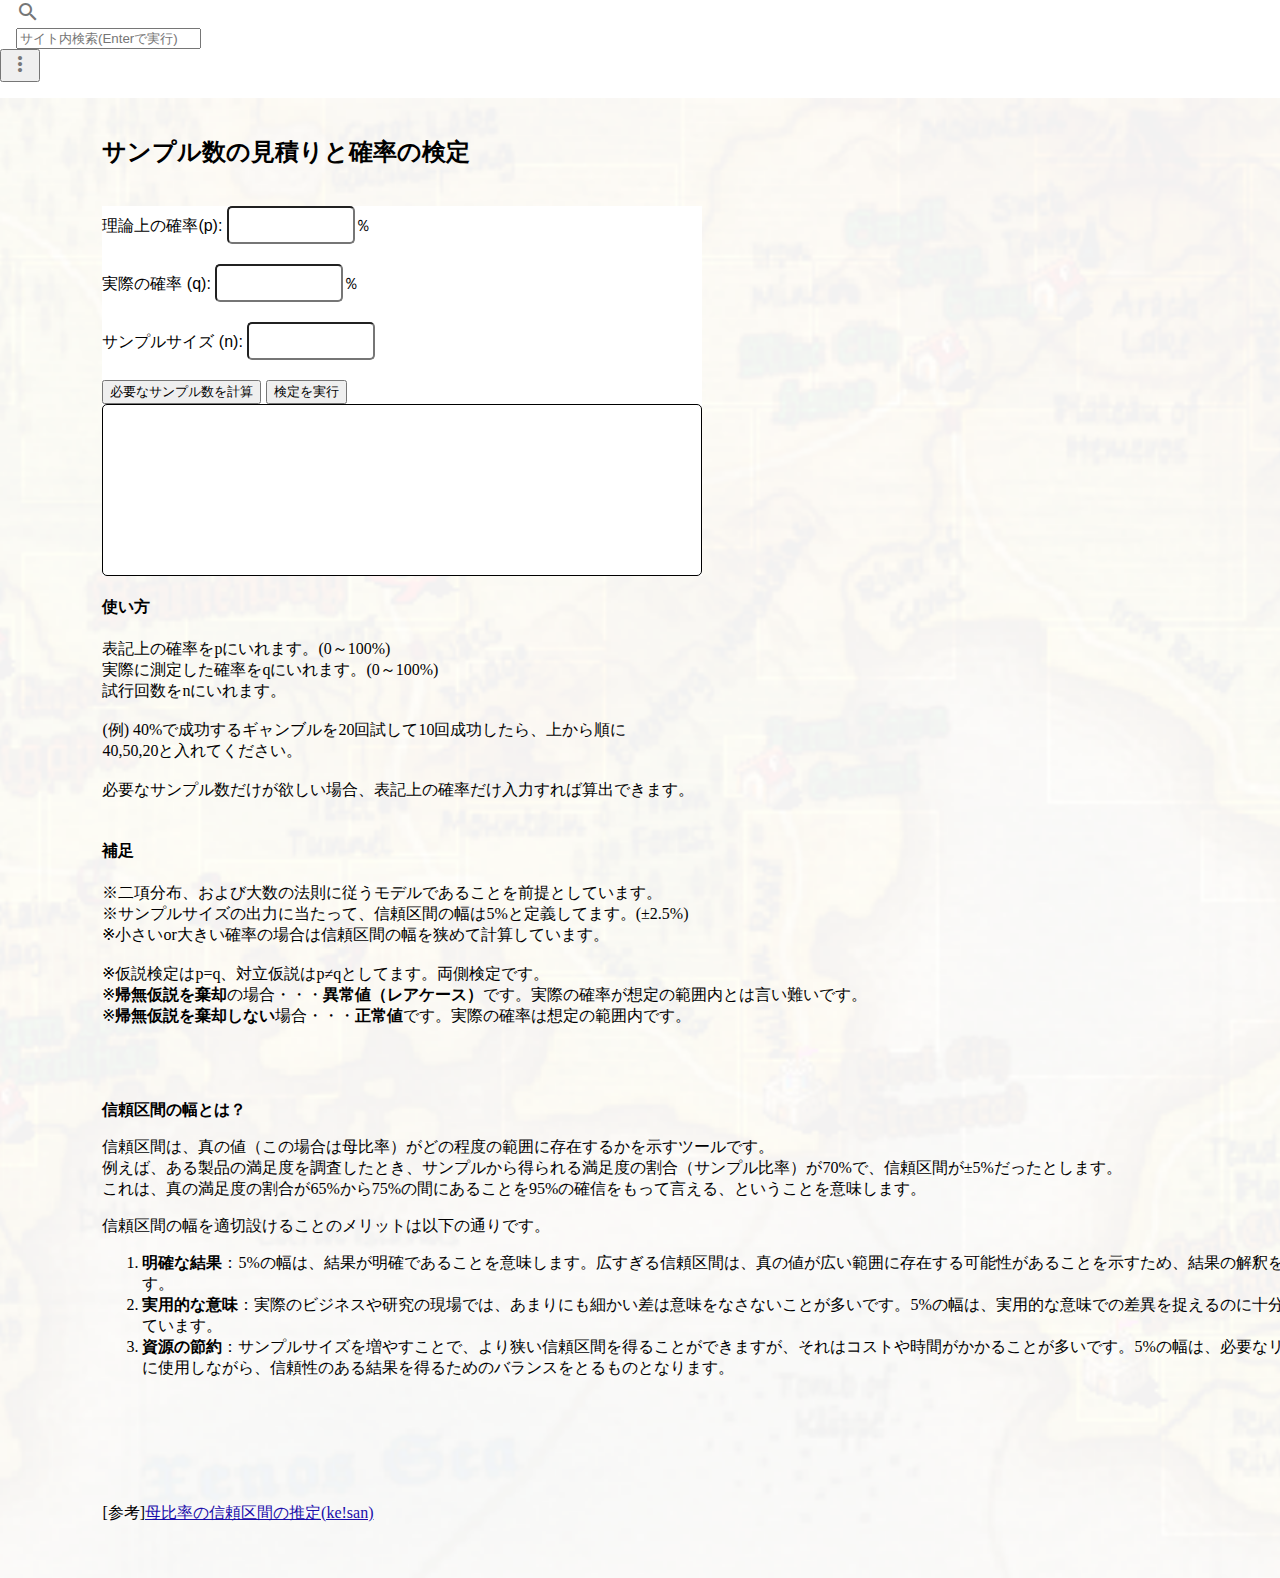
<file: web/sample_n_calculate.html>
<!DOCTYPE html>
<!--
  Material Design Lite
  Copyright 2015 Google Inc. All rights reserved.
  Licensed under the Apache License, Version 2.0 (the "License");
  you may not use this file except in compliance with the License.
  You may obtain a copy of the License at
      https://www.apache.org/licenses/LICENSE-2.0
  Unless required by applicable law or agreed to in writing, software
  distributed under the License is distributed on an "AS IS" BASIS,
  WITHOUT WARRANTIES OR CONDITIONS OF ANY KIND, either express or implied.
  See the License for the specific language governing permissions and
  limitations under the License
-->
<html lang="en">

<head>
    <meta charset="utf-8">
    <meta http-equiv="X-UA-Compatible" content="IE=edge">
    <meta name="viewport" content="width=960">
    <!-- Page styles -->
    <link rel="stylesheet"
        href="https://fonts.googleapis.com/css?family=Roboto:regular,bold,italic,thin,light,bolditalic,black,medium&amp;lang=en">
    <link rel="stylesheet" href="https://fonts.googleapis.com/icon?family=Material+Icons">
    <link rel="stylesheet" href="https://code.getmdl.io/1.3.0/material.min.css">
    <link rel="stylesheet" href="../styles.css">
    <link rel="icon" href="../design/RedStoneLogo.png" sizes="32x32">
    <link rel="icon" href="../design/RedStoneLogo.png" sizes="192x192">
    <link rel="apple-touch-icon-precomposed" href="../design/RedStoneLogo.png">
    <!-- Global site tag (gtag.js) - Google Analytics -->
    <script async src="https://www.googletagmanager.com/gtag/js?id=UA-133658114-1"></script>
    <script>
        window.dataLayer = window.dataLayer || [];
        function gtag() { dataLayer.push(arguments); }
        gtag('js', new Date());
        gtag('config', 'UA-133658114-1');
    </script>
    <style>
        .container {
            max-width: 600px;
            /* margin: 50px auto; */
            font-family: Arial, sans-serif;
            background-color: white;
        }

        input[type="number"] {
            margin-bottom: 20px;
            width: 120px;
            height: 30px;
            border-radius: 5px;
            /* display: block; */
            padding: 2px;
            font-size: 18px;
        }

        .output {
            border: 1px solid #000;
            padding: 10px;
            min-height: 150px;
            border-radius: 5px;
            display: block;
            font-size: 18px;
        }
    </style>
    <script type="text/javascript" src="../design/jquery-3.4.1.min.js"></script>
    <script>
        function enter() {
            if (window.event.keyCode == 13) {
                var last_keyword = $('#search-field').val();
                window.location.href = "https://www.google.com/search?hl=ja&hq=inurl:sokomin.github.io&ie=UTF-8&oe=UTF-8&filter=0&q=" + last_keyword;
            }
        }
    </script>
    <style>
        #view-source {
            position: fixed;
            display: block;
            right: 0;
            bottom: 0;
            margin-right: 40px;
            margin-bottom: 40px;
            z-index: 900;
        }
    </style>
</head>

<body>
    <title>サンプル数の見積りと確率の検定</title>
    <meta name="description" content="確率の有意性を示すにあたってのサンプル数の見積りと実際の確率の統計的検定を行います。">
    <meta http-equiv="Content-Style-Type" content="text/css">
    <meta http-equiv="Content-Script-Type" content="text/javascript">
    <meta name="keywords" content="母比率の検定,統計的検定,そこみん,母比率の差の検定,有意水準">
    <!-- <link rel="alternate" type="application/rss+xml" title="RSS" href="/rss.xml"> -->
    <div class="mdl-layout mdl-js-layout mdl-layout--fixed-header">
        <a name="container"></a>
        <div class="android-header mdl-layout__header mdl-layout__header--waterfall">
            <div class="mdl-layout__header-row">
                <span class="android-title mdl-layout-title">
                    <!-- <a href="https://sokomin.github.io/index.html">
                        <img class="android-logo-image" src="../design/logo3.png">
                    </a> -->
                </span>
                <!-- Add spacer, to align navigation to the right in desktop -->
                <div class="android-header-spacer mdl-layout-spacer"></div>
                <div
                    class="android-search-box mdl-textfield mdl-js-textfield mdl-textfield--expandable mdl-textfield--floating-label mdl-textfield--align-right mdl-textfield--full-width">
                    <label class="mdl-button mdl-js-button mdl-button--icon" for="search-field">
                        <i class="material-icons">search</i>
                    </label>
                    <div class="mdl-textfield__expandable-holder">
                        <input placeholder="サイト内検索(Enterで実行)" class="mdl-textfield__input" type="text"
                            onkeypress="enter();" id="search-field">
                    </div>
                </div>
                <!-- Navigation -->
                <div class="android-navigation-container">
                    <nav class="android-navigation mdl-navigation">
                        <!-- <a class="mdl-navigation__link mdl-typography--text-uppercase"
                            href="https://sokomin.github.io/index.html">ホーム</a>
                        <a class="mdl-navigation__link mdl-typography--text-uppercase"
                            href="https://sokomin.github.io/calculator.html">計算機</a>
                        <a class="mdl-navigation__link mdl-typography--text-uppercase"
                            href="https://sokomin.github.io/history.html">赤石史</a>
                        <a class="mdl-navigation__link mdl-typography--text-uppercase"
                            href="https://sokomin.github.io/link.html">リンク</a>
                        <a class="mdl-navigation__link mdl-typography--text-uppercase"
                            href="https://marshmallow-qa.com/sokoranominnsyu">お問合せ</a> -->
                    </nav>
                </div>
                <span class="android-mobile-title mdl-layout-title">
                    <a href="https://sokomin.github.io/index.html">
                        <img class="android-logo-image" src="../design/logo3.png">
                    </a>
                </span>
                <button class="android-more-button mdl-button mdl-js-button mdl-button--icon mdl-js-ripple-effect"
                    id="more-button">
                    <i class="material-icons">more_vert</i>
                </button>
                <ul class="mdl-menu mdl-js-menu mdl-menu--bottom-right mdl-js-ripple-effect" for="more-button">
                    <!-- <li class="mdl-menu__item">
                        <a class="mdl-navigation__link mdl-typography--text-uppercase"
                            href="https://sokomin.github.io/calculator.html">計算機</a>
                    </li>
                    <li class="mdl-menu__item">
                        <a class="mdl-navigation__link mdl-typography--text-uppercase"
                            href="https://sokomin.github.io/history.html">赤石史</a>
                    </li>
                    <li disabled class="mdl-menu__item">
                        <a class="mdl-navigation__link mdl-typography--text-uppercase"
                            href="https://sokomin.github.io/link.html">リンク</a>
                    </li>
                    <li class="mdl-menu__item">
                        <a class="mdl-navigation__link mdl-typography--text-uppercase"
                            href="https://marshmallow-qa.com/sokoranominnsyu">お問合せ</a>
                    </li> -->
                </ul>
            </div>
        </div>
        <div class="android-drawer mdl-layout__drawer">
            <!-- <span class="mdl-layout-title">
                <h3>メニュー</h3>
            </span>
            <nav class="mdl-navigation">
                <a class="mdl-navigation__link sokomin-layout-item" href="../item/item.html">
                    <strong>アイテム</strong>
                </a>
                <a class="mdl-navigation__link sokomin-layout-skill" href="../skill/skill.html">
                    <strong>スキル</strong>
                </a>
                <a class="mdl-navigation__link sokomin-layout-pt" href="../monster/monster.html">
                    <strong>モンスター</strong>
                </a>
                <a class="mdl-navigation__link sokomin-layout-pt" href="../secret/secret.html">
                    <strong>ダンジョン</strong>
                </a>
                <a class="mdl-navigation__link sokomin-layout-quest" href="../quest/quest.html">
                    <strong>クエスト</strong>
                </a>
                <a class="mdl-navigation__link sokomin-layout-guild" href="../guild/guild.html">
                    <strong>ギルド</strong>
                </a>
                <a class="mdl-navigation__link sokomin-layout-friend" href="../korea/korea-update.html">
                    <strong>韓国情報</strong>
                </a>
                <a class="mdl-navigation__link sokomin-layout-info" href="../information/information.html">
                    <strong>雑学</strong>
                </a>
            </nav> -->
        </div>
        <div class="android-large-table mdl-layout__content">
            <!--main-->
            <div class="korea-content main-background">
                <br>
                <h2>サンプル数の見積りと確率の検定</h2>
                <br>
                <div class="container">
                    <label for="p-hat">理論上の確率(p): </label>
                    <input type="number" id="p-hat" min="0" max="100" step="0.01" required>％<br>
                    <label for="actual-prob">実際の確率 (q): </label>
                    <input type="number" id="actual-prob" min="0" max="100" step="0.01" required>％<br>
                    <label for="sample-size">サンプルサイズ (n): </label>
                    <input type="number" id="sample-size" min="1" required><br>
                    <button onclick="calculateAndDisplayResults()">必要なサンプル数を計算</button>
                    <button onclick="performHypothesisTest()">検定を実行</button>
                    <div class="output" id="output"></div>
                </div>
                <div id="explain">
                    <h4>使い方</h4>
                    表記上の確率をpにいれます。(0～100%)<br>
                    実際に測定した確率をqにいれます。(0～100%)<br>
                    試行回数をnにいれます。<br>
                    <br>
                    (例) 40%で成功するギャンブルを20回試して10回成功したら、上から順に<br>
                    40,50,20と入れてください。<br>
                    <br>
                    必要なサンプル数だけが欲しい場合、表記上の確率だけ入力すれば算出できます。<br>

                    <br>
                    <h4>補足</h4>
                    ※二項分布、および大数の法則に従うモデルであることを前提としています。<br>
                    ※サンプルサイズの出力に当たって、信頼区間の幅は5%と定義してます。(±2.5%)<br>
                    ※小さいor大きい確率の場合は信頼区間の幅を狭めて計算しています。<br>
                    <br>
                    ※仮説検定はp=q、対立仮説はp≠qとしてます。両側検定です。<br>
                    ※<b>帰無仮説を棄却</b>の場合・・・<b>異常値（レアケース）</b>です。実際の確率が想定の範囲内とは言い難いです。<br>
                    ※<b>帰無仮説を棄却しない</b>場合・・・<b>正常値</b>です。実際の確率は想定の範囲内です。<br>

                    <br>
                    <br>
                    <br>
                    <h3></h3>
                    <p><strong>信頼区間の幅とは？</strong></p>
                    <p>信頼区間は、真の値（この場合は母比率）がどの程度の範囲に存在するかを示すツールです。<br>
                        例えば、ある製品の満足度を調査したとき、サンプルから得られる満足度の割合（サンプル比率）が70%で、信頼区間が±5%だったとします。<br>
                        これは、真の満足度の割合が65%から75%の間にあることを95%の確信をもって言える、ということを意味します。</p>
                    <p>信頼区間の幅を適切設けることのメリットは以下の通りです。</p>
                    <ol>
                        <li><strong>明確な結果</strong>：5%の幅は、結果が明確であることを意味します。広すぎる信頼区間は、真の値が広い範囲に存在する可能性があることを示すため、結果の解釈を難しくします。
                        </li>
                        <li><strong>実用的な意味</strong>：実際のビジネスや研究の現場では、あまりにも細かい差は意味をなさないことが多いです。5%の幅は、実用的な意味での差異を捉えるのに十分な精度を持っています。
                        </li>
                        <li><strong>資源の節約</strong>：サンプルサイズを増やすことで、より狭い信頼区間を得ることができますが、それはコストや時間がかかることが多いです。5%の幅は、必要なリソースを適切に使用しながら、信頼性のある結果を得るためのバランスをとるものとなります。
                        </li>
                    </ol>
                </div>
                <script src="js/sample_n.js"></script>
                <br>
                <br>
                <br>
                <br>
                <br>
                <br>
                [参考]<a hreF="https://keisan.casio.jp/exec/user/1490184062">母比率の信頼区間の推定(ke!san)</a><br>
                <br>
                <br>
                <br>
                <!--書き換え禁止
                    Copyright (c) This site is created by Sokomin. All Rights Reserved.
                -->
            </div>
            <script src="https://code.getmdl.io/1.3.0/material.min.js"></script>
        </div>
</body>

</html>
</file>
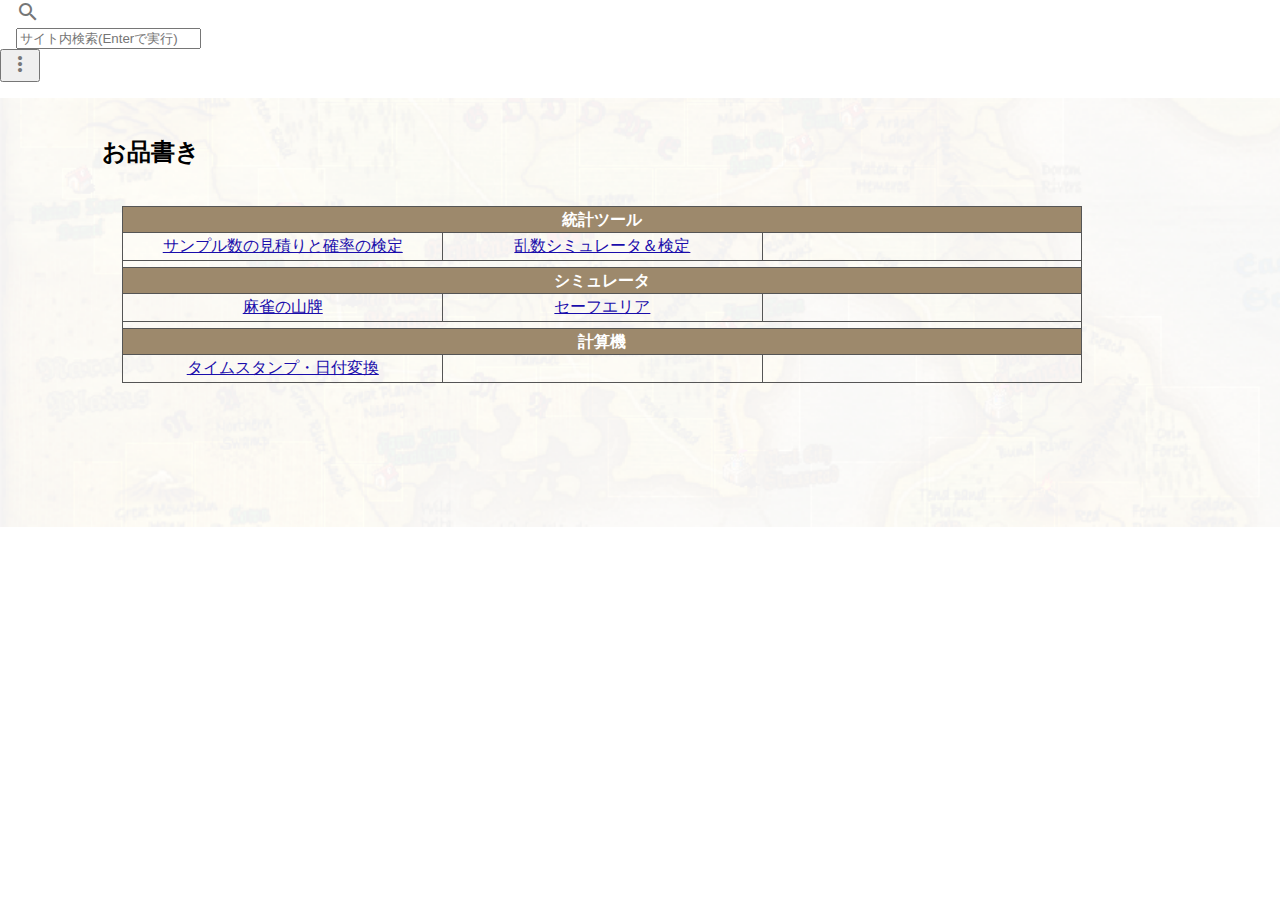
<file: web/simulator.html>
<!DOCTYPE html>
<!--
  Material Design Lite
  Copyright 2015 Google Inc. All rights reserved.
  Licensed under the Apache License, Version 2.0 (the "License");
  you may not use this file except in compliance with the License.
  You may obtain a copy of the License at
      https://www.apache.org/licenses/LICENSE-2.0
  Unless required by applicable law or agreed to in writing, software
  distributed under the License is distributed on an "AS IS" BASIS,
  WITHOUT WARRANTIES OR CONDITIONS OF ANY KIND, either express or implied.
  See the License for the specific language governing permissions and
  limitations under the License
-->
<html lang="en">

<head>
    <meta charset="utf-8">
    <meta http-equiv="X-UA-Compatible" content="IE=edge">
    <meta name="viewport" content="width=960">
    <!-- Page styles -->
    <link rel="stylesheet"
        href="https://fonts.googleapis.com/css?family=Roboto:regular,bold,italic,thin,light,bolditalic,black,medium&amp;lang=en">
    <link rel="stylesheet" href="https://fonts.googleapis.com/icon?family=Material+Icons">
    <link rel="stylesheet" href="https://code.getmdl.io/1.3.0/material.min.css">
    <link rel="stylesheet" href="../styles.css">
    <link rel="icon" href="../design/RedStoneLogo.png" sizes="32x32">
    <link rel="icon" href="../design/RedStoneLogo.png" sizes="192x192">
    <link rel="apple-touch-icon-precomposed" href="../design/RedStoneLogo.png">
    <!-- Global site tag (gtag.js) - Google Analytics -->
    <script async src="https://www.googletagmanager.com/gtag/js?id=UA-133658114-1"></script>
    <script>
        window.dataLayer = window.dataLayer || [];
        function gtag() { dataLayer.push(arguments); }
        gtag('js', new Date());
        gtag('config', 'UA-133658114-1');
    </script>
    <style>
        .container {
            max-width: 600px;
            /* margin: 50px auto; */
            font-family: Arial, sans-serif;
            background-color: white;
        }

        input[type="number"] {
            margin-bottom: 20px;
            width: 120px;
            height: 30px;
            border-radius: 5px;
            /* display: block; */
            padding: 2px;
            font-size: 18px;
        }

        .output {
            border: 1px solid #000;
            padding: 10px;
            min-height: 150px;
            border-radius: 5px;
            display: block;
            font-size: 18px;
        }
    </style>
    <script type="text/javascript" src="../design/jquery-3.4.1.min.js"></script>
    <script>
        function enter() {
            if (window.event.keyCode == 13) {
                var last_keyword = $('#search-field').val();
                window.location.href = "https://www.google.com/search?hl=ja&hq=inurl:sokomin.github.io&ie=UTF-8&oe=UTF-8&filter=0&q=" + last_keyword;
            }
        }
    </script>
    <style>
        #view-source {
            position: fixed;
            display: block;
            right: 0;
            bottom: 0;
            margin-right: 40px;
            margin-bottom: 40px;
            z-index: 900;
        }
    </style>
</head>

<body>
    <title>製作物一覧</title>
    <meta name="description" content="計算機やシミュレータなど置き場">
    <meta http-equiv="Content-Style-Type" content="text/css">
    <meta http-equiv="Content-Script-Type" content="text/javascript">
    <meta name="keywords" content="そこみん,そこ民,そこらの民衆">
    <!-- <link rel="alternate" type="application/rss+xml" title="RSS" href="/rss.xml"> -->
    <div class="mdl-layout mdl-js-layout mdl-layout--fixed-header">
        <a name="container"></a>
        <div class="android-header mdl-layout__header mdl-layout__header--waterfall">
            <div class="mdl-layout__header-row">
                <span class="android-title mdl-layout-title">
                    <!-- <a href="https://sokomin.github.io/index.html">
                        <img class="android-logo-image" src="../design/logo3.png">
                    </a> -->
                </span>
                <!-- Add spacer, to align navigation to the right in desktop -->
                <div class="android-header-spacer mdl-layout-spacer"></div>
                <div
                    class="android-search-box mdl-textfield mdl-js-textfield mdl-textfield--expandable mdl-textfield--floating-label mdl-textfield--align-right mdl-textfield--full-width">
                    <label class="mdl-button mdl-js-button mdl-button--icon" for="search-field">
                        <i class="material-icons">search</i>
                    </label>
                    <div class="mdl-textfield__expandable-holder">
                        <input placeholder="サイト内検索(Enterで実行)" class="mdl-textfield__input" type="text"
                            onkeypress="enter();" id="search-field">
                    </div>
                </div>
                <!-- Navigation -->
                <div class="android-navigation-container">
                    <nav class="android-navigation mdl-navigation">
                        <!-- <a class="mdl-navigation__link mdl-typography--text-uppercase"
                            href="https://sokomin.github.io/index.html">ホーム</a>
                        <a class="mdl-navigation__link mdl-typography--text-uppercase"
                            href="https://sokomin.github.io/calculator.html">計算機</a>
                        <a class="mdl-navigation__link mdl-typography--text-uppercase"
                            href="https://sokomin.github.io/history.html">赤石史</a>
                        <a class="mdl-navigation__link mdl-typography--text-uppercase"
                            href="https://sokomin.github.io/link.html">リンク</a>
                        <a class="mdl-navigation__link mdl-typography--text-uppercase"
                            href="https://marshmallow-qa.com/sokoranominnsyu">お問合せ</a> -->
                    </nav>
                </div>
                <span class="android-mobile-title mdl-layout-title">
                    <a href="https://sokomin.github.io/index.html">
                        <img class="android-logo-image" src="../design/logo3.png">
                    </a>
                </span>
                <button class="android-more-button mdl-button mdl-js-button mdl-button--icon mdl-js-ripple-effect"
                    id="more-button">
                    <i class="material-icons">more_vert</i>
                </button>
                <ul class="mdl-menu mdl-js-menu mdl-menu--bottom-right mdl-js-ripple-effect" for="more-button">
                    <!-- <li class="mdl-menu__item">
                        <a class="mdl-navigation__link mdl-typography--text-uppercase"
                            href="https://sokomin.github.io/calculator.html">計算機</a>
                    </li>
                    <li class="mdl-menu__item">
                        <a class="mdl-navigation__link mdl-typography--text-uppercase"
                            href="https://sokomin.github.io/history.html">赤石史</a>
                    </li>
                    <li disabled class="mdl-menu__item">
                        <a class="mdl-navigation__link mdl-typography--text-uppercase"
                            href="https://sokomin.github.io/link.html">リンク</a>
                    </li>
                    <li class="mdl-menu__item">
                        <a class="mdl-navigation__link mdl-typography--text-uppercase"
                            href="https://marshmallow-qa.com/sokoranominnsyu">お問合せ</a>
                    </li> -->
                </ul>
            </div>
        </div>
        <div class="android-drawer mdl-layout__drawer">
            <!-- <span class="mdl-layout-title">
                <h3>メニュー</h3>
            </span>
            <nav class="mdl-navigation">
                <a class="mdl-navigation__link sokomin-layout-item" href="../item/item.html">
                    <strong>アイテム</strong>
                </a>
                <a class="mdl-navigation__link sokomin-layout-skill" href="../skill/skill.html">
                    <strong>スキル</strong>
                </a>
                <a class="mdl-navigation__link sokomin-layout-pt" href="../monster/monster.html">
                    <strong>モンスター</strong>
                </a>
                <a class="mdl-navigation__link sokomin-layout-pt" href="../secret/secret.html">
                    <strong>ダンジョン</strong>
                </a>
                <a class="mdl-navigation__link sokomin-layout-quest" href="../quest/quest.html">
                    <strong>クエスト</strong>
                </a>
                <a class="mdl-navigation__link sokomin-layout-guild" href="../guild/guild.html">
                    <strong>ギルド</strong>
                </a>
                <a class="mdl-navigation__link sokomin-layout-friend" href="../korea/korea-update.html">
                    <strong>韓国情報</strong>
                </a>
                <a class="mdl-navigation__link sokomin-layout-info" href="../information/information.html">
                    <strong>雑学</strong>
                </a>
            </nav> -->
        </div>
        <div class="android-large-table mdl-layout__content">
            <!--main-->
            <div class="korea-content main-background">
                <br>
                <h2>お品書き</h2>
                <br>
                <div class="page_index">
                    <table id="table10" style="max-width:960px">
                        <tbody>
                            <tr>
                                <th colspan="3">統計ツール</th>
                            </tr>
                            <tr>
                                <td><a href="sample_n_calculate.html">サンプル数の見積りと確率の検定</a></td>
                                <td><a href="rand_statistical_test.html">乱数シミュレータ＆検定</a></td>
                                <td><a href="sample_n_calculate.html"></a></td>
                                <!-- <td><a href="#1"><img src="creature_info/00_outline.png" width="45px"
                                            height="45px"><br>▼概要</a></td>
                                <td><a href="#2"><img src="creature_info/00_party.png" width="45px"
                                            height="45px"><br>▼育成</a></td>
                                <td><a href="#3"><img src="creature_info/01_enhance.png" width="45px"
                                            height="45px"><br>▼強化</a></td> -->
                            </tr>
                            <tr>
                                <td colspan="3"></td>
                            </tr>
                            <tr>
                                <th colspan="3">シミュレータ</th>
                            </tr>
                            <tr>
                                <td><a href="marjong_pai_simulator.html">麻雀の山牌</a></td>
                                <td><a href="safe_area.html">セーフエリア</a></td>
                                <td><a href="sample_n_calculate.html"></a></td>
                            </tr>
                            <tr>
                                <td colspan="3"></td>
                            </tr>
                            <tr>
                                <th colspan="3">計算機</th>
                            </tr>
                            <tr>
                                <td><a href="timestamo_date_converter.html">タイムスタンプ・日付変換</a></td>
                                <td><a href="safe_area.html"></a></td>
                                <td><a href="sample_n_calculate.html"></a></td>
                            </tr>
                        </tbody>
                    </table>
                </div>
                <br>
                <br>
                <br>
                <br>
                <br>
                <br>
                <br>
                <br>
                <!--書き換え禁止
                    Copyright (c) This site is created by Sokomin. All Rights Reserved.
                -->
            </div>
            <script src="https://code.getmdl.io/1.3.0/material.min.js"></script>
        </div>
</body>

</html>
</file>
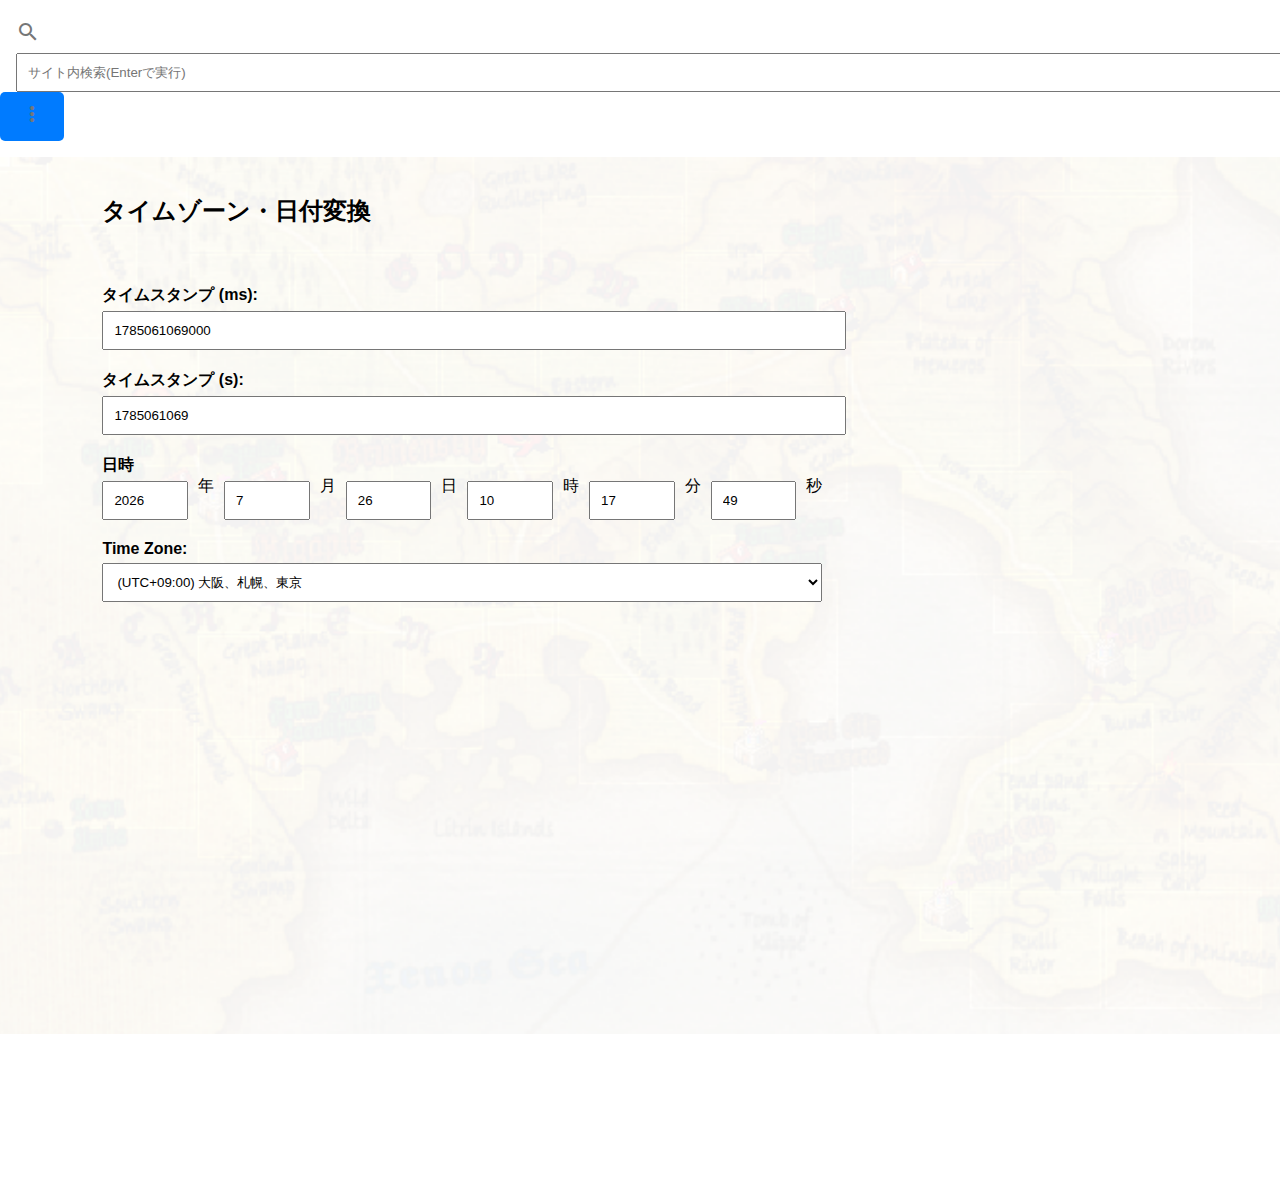
<file: web/timestamo_date_converter.html>
<!DOCTYPE html>
<!--
  Material Design Lite
  Copyright 2015 Google Inc. All rights reserved.
  Licensed under the Apache License, Version 2.0 (the "License");
  you may not use this file except in compliance with the License.
  You may obtain a copy of the License at
      https://www.apache.org/licenses/LICENSE-2.0
  Unless required by applicable law or agreed to in writing, software
  distributed under the License is distributed on an "AS IS" BASIS,
  WITHOUT WARRANTIES OR CONDITIONS OF ANY KIND, either express or implied.
  See the License for the specific language governing permissions and
  limitations under the License
-->
<html lang="en">

<head>
    <meta charset="utf-8">
    <meta http-equiv="X-UA-Compatible" content="IE=edge">
    <meta name="viewport" content="width=960">
    <!-- Page styles -->
    <link rel="stylesheet"
        href="https://fonts.googleapis.com/css?family=Roboto:regular,bold,italic,thin,light,bolditalic,black,medium&amp;lang=en">
    <link rel="stylesheet" href="https://fonts.googleapis.com/icon?family=Material+Icons">
    <link rel="stylesheet" href="https://code.getmdl.io/1.3.0/material.min.css">
    <link rel="stylesheet" href="../styles.css">
    <link rel="icon" href="../design/RedStoneLogo.png" sizes="32x32">
    <link rel="icon" href="../design/RedStoneLogo.png" sizes="192x192">
    <link rel="apple-touch-icon-precomposed" href="../design/RedStoneLogo.png">
    <!-- Global site tag (gtag.js) - Google Analytics -->
    <script async src="https://www.googletagmanager.com/gtag/js?id=UA-133658114-1"></script>
    <script>
        window.dataLayer = window.dataLayer || [];
        function gtag() { dataLayer.push(arguments); }
        gtag('js', new Date());
        gtag('config', 'UA-133658114-1');
    </script>
    <script type="text/javascript" src="../design/jquery-3.4.1.min.js"></script>
    <script>
        function enter() {
            if (window.event.keyCode == 13) {
                var last_keyword = $('#search-field').val();
                window.location.href = "https://www.google.com/search?hl=ja&hq=inurl:sokomin.github.io&ie=UTF-8&oe=UTF-8&filter=0&q=" + last_keyword;
            }
        }
    </script>
    <link rel="stylesheet" href="mj/pai.css">
    <style>
        /* ボタンの基本スタイル */
        button {
            font-size: 18px;
            /* 文字サイズを大きく */
            padding: 10px 20px;
            /* 内部の余白を調整 */
            background-color: #007BFF;
            /* 背景色 */
            color: white;
            /* 文字色 */
            border: none;
            /* ボーダーを非表示に */
            border-radius: 5px;
            /* 角を丸く */
            cursor: pointer;
            /* ホバー時のカーソルを指の形に */
            transition: background-color 0.3s;
            /* 背景色の変更をなめらかに */
        }

        body {
            font-family: Arial, sans-serif;
            margin: 0px;
        }

        .container {
            max-width: 720px;
            margin: 0px;
        }

        label {
            font-weight: bold;
            display: block;
            margin-top: 20px;
        }

        input,
        select {
            width: 100%;
            padding: 10px;
            margin-top: 5px;
        }

        /* ボタンをホバーしたときのスタイル */
        button:hover {
            background-color: #0056b3;
            /* 背景色を少し暗く */
        }

        /* 外部ライブラリを使っているので、止む無しで!important使う */
        .MJXc-display {
            text-align: left !important;
        }
    </style>
    <style>
        #view-source {
            position: fixed;
            display: block;
            right: 0;
            bottom: 0;
            margin-right: 40px;
            margin-bottom: 40px;
            z-index: 900;
        }
    </style>
</head>

<body>
    <title>タイムスタンプ・日付変換</title>
    <meta name="description" content="タイムスタンプと日付の変換を行います。タイムゾーン対応版。">
    <meta http-equiv="Content-Style-Type" content="text/css">
    <meta http-equiv="Content-Script-Type" content="text/javascript">
    <meta name="keywords" content="timestamp,date,シミュレータ,タイムゾーン,そこ民">
    <!-- <link rel="alternate" type="application/rss+xml" title="RSS" href="/rss.xml"> -->
    <div class="mdl-layout mdl-js-layout mdl-layout--fixed-header">
        <a name="container"></a>
        <div class="android-header mdl-layout__header mdl-layout__header--waterfall">
            <div class="mdl-layout__header-row">
                <span class="android-title mdl-layout-title">
                    <!-- <a href="https://sokomin.github.io/index.html">
                        <img class="android-logo-image" src="../design/logo3.png">
                    </a> -->
                </span>
                <!-- Add spacer, to align navigation to the right in desktop -->
                <div class="android-header-spacer mdl-layout-spacer"></div>
                <div
                    class="android-search-box mdl-textfield mdl-js-textfield mdl-textfield--expandable mdl-textfield--floating-label mdl-textfield--align-right mdl-textfield--full-width">
                    <label class="mdl-button mdl-js-button mdl-button--icon" for="search-field">
                        <i class="material-icons">search</i>
                    </label>
                    <div class="mdl-textfield__expandable-holder">
                        <input placeholder="サイト内検索(Enterで実行)" class="mdl-textfield__input" type="text"
                            onkeypress="enter();" id="search-field">
                    </div>
                </div>
                <!-- Navigation -->
                <div class="android-navigation-container">
                    <nav class="android-navigation mdl-navigation">
                        <!-- <a class="mdl-navigation__link mdl-typography--text-uppercase"
                            href="https://sokomin.github.io/index.html">ホーム</a>
                        <a class="mdl-navigation__link mdl-typography--text-uppercase"
                            href="https://sokomin.github.io/calculator.html">計算機</a>
                        <a class="mdl-navigation__link mdl-typography--text-uppercase"
                            href="https://sokomin.github.io/history.html">赤石史</a>
                        <a class="mdl-navigation__link mdl-typography--text-uppercase"
                            href="https://sokomin.github.io/link.html">リンク</a>
                        <a class="mdl-navigation__link mdl-typography--text-uppercase"
                            href="https://marshmallow-qa.com/sokoranominnsyu">お問合せ</a> -->
                    </nav>
                </div>
                <span class="android-mobile-title mdl-layout-title">
                    <a href="https://sokomin.github.io/index.html">
                        <img class="android-logo-image" src="../design/logo3.png">
                    </a>
                </span>
                <button class="android-more-button mdl-button mdl-js-button mdl-button--icon mdl-js-ripple-effect"
                    id="more-button">
                    <i class="material-icons">more_vert</i>
                </button>
                <ul class="mdl-menu mdl-js-menu mdl-menu--bottom-right mdl-js-ripple-effect" for="more-button">
                    <!-- <li class="mdl-menu__item">
                        <a class="mdl-navigation__link mdl-typography--text-uppercase"
                            href="https://sokomin.github.io/calculator.html">計算機</a>
                    </li>
                    <li class="mdl-menu__item">
                        <a class="mdl-navigation__link mdl-typography--text-uppercase"
                            href="https://sokomin.github.io/history.html">赤石史</a>
                    </li>
                    <li disabled class="mdl-menu__item">
                        <a class="mdl-navigation__link mdl-typography--text-uppercase"
                            href="https://sokomin.github.io/link.html">リンク</a>
                    </li>
                    <li class="mdl-menu__item">
                        <a class="mdl-navigation__link mdl-typography--text-uppercase"
                            href="https://marshmallow-qa.com/sokoranominnsyu">お問合せ</a>
                    </li> -->
                </ul>
            </div>
        </div>
        <div class="android-drawer mdl-layout__drawer">
            <!-- <span class="mdl-layout-title">
                <h3>メニュー</h3>
            </span>
            <nav class="mdl-navigation">
                <a class="mdl-navigation__link sokomin-layout-item" href="../item/item.html">
                    <strong>アイテム</strong>
                </a>
                <a class="mdl-navigation__link sokomin-layout-skill" href="../skill/skill.html">
                    <strong>スキル</strong>
                </a>
                <a class="mdl-navigation__link sokomin-layout-pt" href="../monster/monster.html">
                    <strong>モンスター</strong>
                </a>
                <a class="mdl-navigation__link sokomin-layout-pt" href="../secret/secret.html">
                    <strong>ダンジョン</strong>
                </a>
                <a class="mdl-navigation__link sokomin-layout-quest" href="../quest/quest.html">
                    <strong>クエスト</strong>
                </a>
                <a class="mdl-navigation__link sokomin-layout-guild" href="../guild/guild.html">
                    <strong>ギルド</strong>
                </a>
                <a class="mdl-navigation__link sokomin-layout-friend" href="../korea/korea-update.html">
                    <strong>韓国情報</strong>
                </a>
                <a class="mdl-navigation__link sokomin-layout-info" href="../information/information.html">
                    <strong>雑学</strong>
                </a>
            </nav> -->
        </div>
        <div class="android-large-table mdl-layout__content">
            <!--main-->
            <div class="korea-content main-background">
                <br>
                <h2>タイムゾーン・日付変換</h2>
                <br>
                <div class="container">

                    <label for="timestamp_ms">タイムスタンプ (ms):</label>
                    <input type="text" id="timestamp_ms" name="timestamp_ms">
                    <label for="timestamp_s">タイムスタンプ (s):</label>
                    <input type="text" id="timestamp_s" name="timestamp_s">
                    <label>日時</label>
                    <div style="display: flex; gap: 10px;">
                        <input type="number" id="year" name="year" placeholder="Year">年
                        <input type="number" id="month" name="month" placeholder="Month">月
                        <input type="number" id="day" name="day" placeholder="Day">日
                        <input type="number" id="hour" name="hour" placeholder="Hour">時
                        <input type="number" id="minute" name="minute" placeholder="Minute">分
                        <input type="number" id="second" name="second" placeholder="Second">秒
                    </div>

                    <label for="timezone">Time Zone:</label>
                    <select id="timezone" name="timezone">
                        <option value="-720">(UTC-12:00) 国際日付変更線 西側</option>
                        <option value="-660">(UTC-11:00) 協定世界時-11</option>
                        <option value="-600">(UTC-10:00) ハワイ</option>
                        <option value="-540">(UTC-09:00) アラスカ</option>
                        <option value="-480">(UTC-08:00) バハカリフォルニア</option>
                        <option value="-480">(UTC-08:00) 太平洋標準時(米国およびカナダ)</option>
                        <option value="-420">(UTC-07:00) チワワ、ラパス、マサトラン</option>
                        <option value="-420">(UTC-07:00) アリゾナ</option>
                        <option value="-420">(UTC-07:00) 山地標準時(米国およびカナダ)</option>
                        <option value="-360">(UTC-06:00) 中央アメリカ</option>
                        <option value="-360">(UTC-06:00) 中部標準時(米国およびカナダ)</option>
                        <option value="-360">(UTC-06:00) サスカチュワン</option>
                        <option value="-360">(UTC-06:00) グアダラハラ、メキシコシティ、モンテレー</option>
                        <option value="-300">(UTC-05:00) ボゴタ、リマ、キト</option>
                        <option value="-300">(UTC-05:00) インディアナ東部</option>
                        <option value="-300">(UTC-05:00) 東部標準時(米国およびカナダ)</option>
                        <option value="-270">(UTC-04:30) カラカス</option>
                        <option value="-240">(UTC-04:00) 大西洋標準時(カナダ)</option>
                        <option value="-240">(UTC-04:00) アスンシオン</option>
                        <option value="-240">(UTC-04:00) ジョージタウン、ラパス、マナウス、サンフアン</option>
                        <option value="-240">(UTC-04:00) クイアバ</option>
                        <option value="-240">(UTC-04:00) サンチアゴ</option>
                        <option value="-210">(UTC-03:30) ニューファンドランド</option>
                        <option value="-180">(UTC-03:00) ブラジリア</option>
                        <option value="-180">(UTC-03:00) グリーンランド</option>
                        <option value="-180">(UTC-03:00) カイエンヌ、フォルタレザ</option>
                        <option value="-180">(UTC-03:00) ブエノスアイレス</option>
                        <option value="-180">(UTC-03:00) モンテビデオ</option>
                        <option value="-120">(UTC-02:00) 協定世界時-2</option>
                        <option value="-60">(UTC-01:00) カーボベルデ諸島</option>
                        <option value="-60">(UTC-01:00) アゾレス</option>
                        <option value="0">(UTC+00:00) カサブランカ</option>
                        <option value="0">(UTC+00:00) モンロビア、レイキャビク</option>
                        <option value="0">(UTC+00:00) ダブリン、エジンバラ、リスボン、ロンドン</option>
                        <option value="0">(UTC+00:00) 協定世界時</option>
                        <option value="60">(UTC+01:00) アムステルダム、ベルリン、ベルン、ローマ、ストックホルム、ウィーン</option>
                        <option value="60">(UTC+01:00) ブリュッセル、コペンハーゲン、マドリード、パリ</option>
                        <option value="60">(UTC+01:00) 西中央アフリカ</option>
                        <option value="60">(UTC+01:00) ベオグラード、ブラチスラバ、ブダペスト、リュブリャナ、プラハ</option>
                        <option value="60">(UTC+01:00) サラエボ、スコピエ、ワルシャワ、ザグレブ</option>
                        <option value="60">(UTC+01:00) ウィントフック</option>
                        <option value="120">(UTC+02:00) アテネ、ブカレスト、イスタンブール</option>
                        <option value="120">(UTC+02:00) ヘルシンキ、キーウ、リガ、ソフィア、タリン、ビリニュス</option>
                        <option value="120">(UTC+02:00) カイロ</option>
                        <option value="120">(UTC+02:00) ダマスカス</option>
                        <option value="120">(UTC+02:00) アンマン</option>
                        <option value="120">(UTC+02:00) ハラーレ、プレトリア</option>
                        <option value="120">(UTC+02:00) エルサレム</option>
                        <option value="120">(UTC+02:00) ベイルート</option>
                        <option value="180">(UTC+03:00) バグダッド</option>
                        <option value="180">(UTC+03:00) ミンスク</option>
                        <option value="180">(UTC+03:00) クエート、リヤド</option>
                        <option value="180">(UTC+03:00) ナイロビ</option>
                        <option value="210">(UTC+03:30) テヘラン</option>
                        <option value="240">(UTC+04:00) モスクワ、サンクトペテルブルグ、ボルゴグラード</option>
                        <option value="240">(UTC+04:00) トビリシ</option>
                        <option value="240">(UTC+04:00) エレバン</option>
                        <option value="240">(UTC+04:00) アブダビ、マスカット</option>
                        <option value="240">(UTC+04:00) バクー</option>
                        <option value="240">(UTC+04:00) ポートルイス</option>
                        <option value="270">(UTC+04:30) カブール</option>
                        <option value="300">(UTC+05:00) タシケント</option>
                        <option value="300">(UTC+05:00) イスラマバード、カラチ</option>
                        <option value="330">(UTC+05:30) スリジャヤワルダナプラコッテ</option>
                        <option value="330">(UTC+05:30) チェンナイ、コルカタ、ムンバイ、ニューデリー</option>
                        <option value="345">(UTC+05:45) カトマンズ</option>
                        <option value="360">(UTC+06:00) アスタナ</option>
                        <option value="360">(UTC+06:00) ダッカ</option>
                        <option value="360">(UTC+06:00) エカテリンブルグ</option>
                        <option value="390">(UTC+06:30) ヤンゴン</option>
                        <option value="420">(UTC+07:00) バンコク、ハノイ、ジャカルタ</option>
                        <option value="420">(UTC+07:00) ノヴォシビルスク</option>
                        <option value="480">(UTC+08:00) クラスノヤルスク</option>
                        <option value="480">(UTC+08:00) ウランバートル</option>
                        <option value="480">(UTC+08:00) 北京、重慶、香港、ウルムチ</option>
                        <option value="480">(UTC+08:00) パース</option>
                        <option value="480">(UTC+08:00) クアラルンプール、シンガポール</option>
                        <option value="480">(UTC+08:00) 台北</option>
                        <option value="540" selected>(UTC+09:00) 大阪、札幌、東京</option>
                        <option value="540">(UTC+09:00) イルクーツク</option>
                        <option value="540">(UTC+09:00) ソウル</option>
                        <option value="570">(UTC+09:30) ダーウィン</option>
                        <option value="570">(UTC+09:30) アデレード</option>
                        <option value="600">(UTC+10:00) ホバート</option>
                        <option value="600">(UTC+10:00) ヤクーツク</option>
                        <option value="600">(UTC+10:00) ブリスベン</option>
                        <option value="600">(UTC+10:00) グアム、ポートモレスビー</option>
                        <option value="600">(UTC+10:00) キャンベラ、メルボルン、シドニー</option>
                        <option value="660">(UTC+11:00) ウラジオストク</option>
                        <option value="660">(UTC+11:00) ソロモン諸島、ニューカレドニア</option>
                        <option value="720">(UTC+12:00) 協定世界時+12</option>
                        <option value="720">(UTC+12:00) フィジー、マーシャル諸島</option>
                        <option value="720">(UTC+12:00) マガダン</option>
                        <option value="720">(UTC+12:00) オークランド、ウェリントン</option>
                        <option value="780">(UTC+13:00) ヌクアロファ</option>
                        <option value="780">(UTC+13:00) サモア</option>
                    </select> <br>
                </div>
                <br>
                <br>
                <br>
                <br>
                <br>
                <br>
                <br>
                <br>
                <br>
                <br>
                <br>
                <br>
                <br>
                <br>
                <br>
                <br>
                <br>
                <br>
                <br>
                <br>
                <br>
                <br>
                <br>
                <br>
            </div>
            <script src="js/timstamp.js"></script>
            <br>
            <br>
            <br>
            <br>
            <br>
            <br>
            <br>
            <br>
            <!--書き換え禁止
                    Copyright (c) This site is created by Sokomin. All Rights Reserved.
                -->
        </div>
        <script src="https://code.getmdl.io/1.3.0/material.min.js"></script>
    </div>
</body>

</html>
</file>
<file: styles.css>
/**
 * Copyright 2015 Google Inc. All Rights Reserved.
 *
 * Licensed under the Apache License, Version 2.0 (the "License");
 * you may not use this file except in compliance with the License.
 * You may obtain a copy of the License at
 *
 *      http://www.apache.org/licenses/LICENSE-2.0
 *
 * Unless required by applicable law or agreed to in writing, software
 * distributed under the License is distributed on an "AS IS" BASIS,
 * WITHOUT WARRANTIES OR CONDITIONS OF ANY KIND, either express or implied.
 * See the License for the specific language governing permissions and
 * limitations under the License.
 */

body {
  margin: 0;
  /* これ設定するとスマホで文字サイズ崩れの事故起きなくなる。特にテーブル周り */
  -webkit-text-size-adjust: 100%; 
}

/* Disable ugly boxes around images in IE10 */
a img {
  border: 0px;
}

a {
  /*[参考] Googleの配色は1111cc	1122cc	1A0DAB	 */
  /* color: #1111CC; */
  color: #1A0DAB;
  /* Twitterだと配色は#1DA1F2で、白背景にはマッチしている。 */
}
a:visited {
  color: #660099;
}

.mdl-cell--3-col {
  width: calc(30% - 16px);
}

::-moz-selection {
  background-color: #6ab344;
  color: #fff;
}

::selection {
  background-color: #6ab344;
  color: #fff;
}

.android-search-box .mdl-textfield__input {
  color: rgba(0, 0, 0, 0.87);
}

.android-header .mdl-menu__container {
  z-index: 50;
  margin: 0 !important;
}

.mdl-textfield--expandable {
  width: auto;
}

.android-fab {
  position: absolute;
  right: 20%;
  bottom: -26px;
  z-index: 3;
  background: #64ffda !important;
  color: black !important;
}

.android-mobile-title {
  display: none !important;
}

.android-logo-image {
  height: 28px;
  width: 140px;
}
.banner-image {
  /*公式ファンサイト準拠サイズ*/
  width: 200px;
  height: 40px;
}

.android-header {
  overflow: visible;
  background-color: white;
}

.android-header .material-icons {
  color: #767777 !important;
}

.android-header .mdl-layout__drawer-button {
  background: transparent;
  color: #767777;
}

.android-header .mdl-navigation__link {
  color: #757575;
  font-weight: 700;
  font-size: 14px;
}

.android-navigation-container {
  /* Simple hack to make the overflow happen to the left instead... */
  direction: rtl;
  -webkit-order: 1;
  -ms-flex-order: 1;
  order: 1;
  width: 500px;
  transition: opacity 0.2s cubic-bezier(0.4, 0, 0.2, 1),
    width 0.2s cubic-bezier(0.4, 0, 0.2, 1);
}

.android-navigation {
  /* ... and now make sure the content is actually LTR */
  direction: ltr;
  -webkit-justify-content: flex-end;
  -ms-flex-pack: end;
  justify-content: flex-end;
  width: 800px;
}

.android-search-box.is-focused + .android-navigation-container {
  opacity: 0;
  width: 200px;
}

.android-navigation .mdl-navigation__link {
  display: inline-block;
  height: 60px;
  line-height: 68px;
  background-color: transparent !important;
  border-bottom: 4px solid transparent;
}

.android-navigation .mdl-navigation__link:hover {
  border-bottom: 4px solid #8bc34a;
}

.android-search-box {
  -webkit-order: 2;
  -ms-flex-order: 2;
  order: 2;
  margin-left: 16px;
  margin-right: 16px;
}

.android-more-button {
  -webkit-order: 3;
  -ms-flex-order: 3;
  order: 3;
}

.android-drawer {
  border-right: none;
}

.android-drawer-separator {
  height: 1px;
  background-color: #dcdcdc;
  margin: 8px 0;
}

.input {
  width: 561px;
  height: 44px;
  border-radius: 10px;
  margin: 20px auto;
  display: block;
  padding: 3px;
  font-size: 18px;
}

.android-drawer .mdl-navigation__link.mdl-navigation__link {
  font-size: 18px;
  color: #757575;
}

.android-drawer span.mdl-navigation__link.mdl-navigation__link {
  color: #8bc34a;
}

.android-drawer .mdl-layout-title {
  position: relative;
  /* background: #6ab344; */
  background: url("design/bg-base-01.png") center 30%;
  height: 160px;
}

.android-drawer .android-logo-image {
  position: absolute;
  bottom: 16px;
}

.main-background {
  position: relative;
  /*TODO なんかおかしい*/
  /* height: 800px; */
  /* width: auto; */
  height: auto;
  background-color: #f3f3f3;
  background: url("design/bg-base-01.png") repeat-y center 30%;
  background-size: cover;
}

.main-background-map {
  position: relative;
  height: auto;
  background-color: #f3f3f3;
  background: url("design/bg-base-01.png") repeat-y center 30%;
  background-size: cover;
}

.logo-font {
  font-family: "Roboto", "Helvetica", "Arial", sans-serif;
  line-height: 1;
  color: #767777;
  font-weight: 500;
}

.android-slogan {
  font-size: 60px;
  padding-top: 160px;
}

.android-sub-slogan {
  font-size: 21px;
  padding-top: 24px;
}

.android-create-character {
  font-size: 21px;
  padding-top: 400px;
}

.android-create-character a {
  text-decoration: none;
  color: #767777;
  font-weight: 300;
}

.android-screen-section {
  position: relative;
  padding-top: 60px;
  padding-bottom: 80px;
}

.android-screens {
  text-align: right;
  width: 100%;
  white-space: nowrap;
  overflow-x: auto;
}

.android-screen {
  text-align: center;
}

.android-screen .android-link {
  margin-top: 16px;
  display: block;
  z-index: 2;
}

.android-image-link {
  text-decoration: none;
}

.android-wear {
  display: inline-block;
  width: 160px;
  margin-right: 32px;
}

.android-wear .android-screen-image {
  width: 40%;
  z-index: 1;
}

.android-auto {
  display: inline-block;
  width: 300px;
  overflow: hidden;
}

.android-auto .android-screen-image {
  display: block;
  height: 300px;
  z-index: 1;
}

.android-wear-section {
  position: relative;
  background: url("images/wear.png") center top no-repeat;
  background-size: cover;
  height: 800px;
}

.android-wear-band {
  position: absolute;
  bottom: 0;
  width: 100%;
  text-align: center;
  background-color: #37474f;
}

.android-wear-band-text {
  max-width: 800px;
  margin-left: 25%;
  padding: 24px;
  text-align: left;
  color: white;
}

.android-wear-band-text p {
  padding-top: 8px;
}

.android-more-section {
  padding: 4px 0;
  max-width: 1044px;
  margin-left: auto;
  margin-right: auto;
}

.android-more-section .android-section-title {
  margin-left: 4px;
  padding-bottom: 4px;
}

.android-card-container {
  min-width: 245px;
}

.android-card-container .mdl-card__media {
  overflow: hidden;
  background: transparent;
  min-width: 245px;
}

/*100%だとでかいから、50%にして120px画像2枚表示*/
.android-card-container .mdl-card__media img {
  /* width: 50%; */
  width: 120;
}

.android-card-container .mdl-card__title {
  background: transparent;
  height: auto;
}

.android-card-container .mdl-card__title-text {
  color: black;
  height: auto;
  font-size: 22px;
}

.android-card-container .mdl-card__supporting-text {
  height: auto;
  color: black;
  /* padding-bottom: 56px; */
  padding-bottom: 18px;
}

.android-card-container .mdl-card__actions {
  position: absolute;
  bottom: 0;
}

.android-card-container .mdl-card__actions a {
  border-top: none;
  font-size: 16px;
}

.android-footer {
  background-color: #fafafa;
  position: relative;
}

.android-footer a:hover {
  color: #8bc34a;
}

.android-footer .mdl-mega-footer--top-section::after {
  border-bottom: none;
}

.android-footer .mdl-mega-footer--middle-section::after {
  border-bottom: none;
}

.android-footer .mdl-mega-footer--bottom-section {
  position: relative;
}

.android-footer .mdl-mega-footer--bottom-section a {
  margin-right: 2em;
}

.android-footer .mdl-mega-footer--right-section a .material-icons {
  position: relative;
  top: 6px;
}

/**** Mobile layout ****/
@media (max-width: 900px) {
  .android-navigation-container {
    display: none;
  }

  .android-title {
    display: none !important;
  }

  .android-mobile-title {
    display: block !important;
    position: absolute;
    left: calc(50% - 70px);
    top: 12px;
    transition: opacity 0.2s cubic-bezier(0.4, 0, 0.2, 1);
  }

  /* WebViews in iOS 9 break the "~" operator, and WebViews in OS X 10.10 break
     consecutive "+" operators in some cases. Therefore, we need to use both
     here to cover all the bases. */
  .android.android-more-button.is-focused ~ .android-mobile-title,
  .android-more-button.is-focused
    + .android-navigation-container
    + .android-mobile-title {
    opacity: 0;
  }

  /* .android-more-button {
    display: none;
  } */
  .android-search-box {
    display: none;
  }

  .android-more-button.is-focused {
    width: calc(100% - 48px);
  }

  .android-more-button .mdl-textfield__expandable-holder {
    width: 100%;
  }

  .main-background {
    height: fit-content;
  }

  .android-slogan {
    font-size: 26px;
    margin: 0 16px;
    padding-top: 24px;
  }

  .android-sub-slogan {
    font-size: 16px;
    margin: 0 16px;
    padding-top: 8px;
  }

  .android-create-character {
    padding-top: 200px;
    font-size: 16px;
  }

  .android-create-character img {
    height: 12px;
  }

  .android-fab {
    display: none;
  }

  .android-wear-band-text {
    margin-left: 0;
    padding: 16px;
  }

  .android-footer .mdl-mega-footer--bottom-section {
    display: block;/*none*/
  }
}

.custom-table-rs {
  /*TODO デザイン適用されてない。バグってるので直す*/
  margin-left: auto;
  margin-right: auto;
}

/*テーブル*/
/*パターン１(アイテム表示)*/
table#table1 {
  width: 90%;
  min-width: 640px;
  max-width: 900px;
  table-layout: fixed;
  border: 1px #555555 solid;
  border-collapse: collapse;
  border-spacing: 0;
  background-color: #000;
  color: #fff;
  text-align: left;
  margin-left: auto;
  margin-right: auto;
}
table#table1 th {
  padding: 3px;
  border: #555555 solid;
  border-width: 0 0 1px 1px;
  background-color: #222222;
  font-weight: bold;
  line-height: 120%;
  text-align: center;
}
table#table1 td {
  padding: 3px;
  border: 1px #555555 solid;
  border-width: 0 0 1px 1px;
}

/*スマホ向け表示がしたいので。*/
@media only screen and (max-width:400px) {
  .scrollTable {
    overflow: auto;
    margin-bottom:20px;
  }
  .scrollTable table{
    width:100%;
    margin-bottom:0;
  }
  .scrollTable::-webkit-scrollbar{
    height: 10px;
  }
  .scrollTable::-webkit-scrollbar-track{
    background: #EEE;
  }
  .scrollTable::-webkit-scrollbar-thumb {
    background: #999;
  }
}

/*パターン2(シンプルな枠組みとして使う場合)*/
table#table2 {
  width: 80%;
  max-width: 666px;
  border: 0px;
  border-collapse: collapse;
  border-spacing: 0;
}
table#table2 td {
  padding: 3px;
  border: 0px;
}

/*テーブル*/
/*パターン3(説明文途中でのアイテム表示用)*/
table#table3 {
  width: 90%;
  max-width: 960px;
  table-layout: fixed;
  border: 1px #555555 solid;
  border-collapse: collapse;
  border-spacing: 0;
  background-color: #000;
  color: #fff;
  text-align: left;
  margin-left: 40px;
  /* 偶然にも40 */
}
table#table3 th {
  padding: 3px;
  border: #555555 solid;
  border-width: 0 0 1px 1px;
  background: #9d896c;
  font-weight: bold;
  line-height: 120%;
  text-align: center;
}
table#table3 td {
  padding: 3px;
  border: 1px #555555 solid;
  border-width: 0 0 1px 1px;
}

table#table4 {
  width: 481px;
  table-layout: fixed;
  border: 1px #666666 solid;
  border-collapse: collapse;
  border-spacing: 0;
}

table#table4 th {
  padding: 3px;
  border: #666666 solid;
  border-width: 0 0 1px 1px;
  background: #333333;
  font-weight: bold;
  line-height: 120%;
  text-align: center;
}
table#table4 td {
  padding: 3px;
  border: 1px #666666 solid;
  border-width: 0 0 1px 1px;
}

/*パターン5(コスチューム用)*/
table#table5 {
  width: 90%;
  max-width: 960px;
  table-layout: fixed;
  border: 1px #555555 solid;
  border-collapse: collapse;
  border-spacing: 0;
  color: #fff;
  text-align: left;
  overflow: scroll;
}
table#table5 th {
  padding: 3px;
  border: #555555 solid;
  border-width: 0 0 1px 1px;
  /*さそり座のラッキーカラー：空五倍子色にした*/
  background: #9d896c;
  font-weight: bold;
  line-height: 120%;
  text-align: center;
}
table#table5 td {
  padding: 3px;
  border: 1px #555555 solid;
  background-color: #000000;
  border-width: 0 0 1px 1px;
  color: #030303;
  text-align: center;
}

/*テーブル*/
/*パターン6(アイテムOP)*/
table#table6 {
  width: 90%;
  max-width: 777px;
  table-layout: fixed;
  border: 1px #555555 solid;
  border-collapse: collapse;
  border-spacing: 0;
  color: #fff;
  text-align: left;
  margin-left: auto;
  margin-right: auto;
}
table#table6 th {
  padding: 3px;
  border: #555555 solid;
  border-width: 0 0 1px 1px;
  /*さそり座のラッキーカラー：空五倍子色にした*/
  background: #9d896c;
  font-weight: bold;
  line-height: 120%;
  text-align: center;
}
table#table6 td {
  padding: 3px;
  border: 1px #555555 solid;
  border-width: 0 0 1px 1px;
  text-align: center;
}


/*テーブル*/
/*パターン7(付加可能なほう、スクロールあり)*/
table#table7 {
  width: 90%;
  max-width: 9999px;
  table-layout: fixed;
  border: 1px #555555 solid;
  border-collapse: collapse;
  border-spacing: 0;
  color: #fff;
  text-align: left;
  margin-left: auto;
  margin-right: auto;
  overflow: scroll;
}
table#table7 th {
  padding: 3px;
  border: #555555 solid;
  border-width: 0 0 1px 1px;
  /*さそり座のラッキーカラー：空五倍子色にした*/
  background: #9d896c;
  font-weight: bold;
  line-height: 120%;
  text-align: center;
}
table#table7 td {
  padding: 3px;
  border: 1px #555555 solid;
  border-width: 0 0 1px 1px;
  text-align: center;
}
.android-large-table {
  overflow: scroll;
}
.android-large-table > .main-background {
  width: fit-content;
  min-width: 100%;
}


/*パターン8:計算機用テーブル*/
table#table8 {
  width: 90%;
  max-width: 1200px;
  table-layout: fixed;
  border: 1px #555555 solid;
  border-collapse: collapse;
  border-spacing: 0;
  color: #fff;
  text-align: left;
  margin-left: 20px;
  margin-right: auto;
  overflow: scroll;
}
table#table8 th {
  padding: 3px;
  border: #555555 solid;
  border-width: 0 0 1px 1px;
  /*さそり座のラッキーカラー：空五倍子色にした*/
  background: #9d896c;
  font-weight: bold;
  line-height: 120%;
  text-align: center;
}
table#table8 td {
  padding: 3px;
  border: 1px #555555 solid;
  border-width: 0 0 1px 1px;
  color: #030303;
  text-align: center;
}
/*計算機用テーブル*/
table#table9 {
  width: 80%;
  max-width: 960px;
  /* table-layout: fixed; */
  border: 0px;
  border-collapse: collapse;
  border-spacing: 0;
  margin-left: auto;
  margin-right: auto;
}
table#table9 td {
  padding: 3px;
  border: 0px;
}
/*パターン10(幅に上限あり：中央寄せしたい時)*/
table#table10 {
  width: 90%;
  max-width: 960px;
  table-layout: fixed;
  border: 1px #555555 solid;
  border-collapse: collapse;
  border-spacing: 0;
  color: #fff;
  text-align: left;
  overflow: scroll;
  margin-left: 20px;
}
table#table10 th {
  padding: 3px;
  border: #555555 solid;
  border-width: 0 0 1px 1px;
  /*さそり座のラッキーカラー：空五倍子色にした*/
  background: #9d896c;
  font-weight: bold;
  line-height: 120%;
  text-align: center;
}
table#table10 td {
  padding: 3px;
  border: 1px #555555 solid;
  border-width: 0 0 1px 1px;
  color: #030303;
  text-align: center;
}

/*テーブル*/
/*パターン11(雑学集：テーブルでかすぎてどうにもならない場合使用)*/
table#table11 {
  width: 100%;
  max-width: 666px;
  min-width: 650px;
  table-layout: fixed;
  border: 1px #555555 solid;
  border-collapse: collapse;
  border-spacing: 0;
  background-color: #000;
  color: #fff;
  text-align: left;
}
table#table11 th {
  padding: 3px;
  border: #555555 solid;
  border-width: 0 0 1px 1px;
  /*レドって色です。レッドストーンだけに。*/
  background: #5d5e60;
  font-weight: bold;
  line-height: 120%;
  text-align: center;
}
table#table11 td {
  padding: 3px;
  border: 1px #555555 solid;
  border-width: 0 0 1px 1px;
}
/*テーブル*/
/*パターン11(雑学集：空五倍色)*/
table#table12 {
  min-width: 40%;
  max-width: 90%;
  table-layout: fixed;
  border: 1px #555555 solid;
  border-collapse: collapse;
  border-spacing: 0;
  color: #fff;
  text-align: left;
}
table#table12 th {
  padding: 3px;
  border: #555555 solid;
  border-width: 0 0 1px 1px;
  /*これがうつぶし色*/
  background: #9d896c;
  font-weight: bold;
  line-height: 120%;
  text-align: center;
}
table#table12 td {
  padding: 3px;
  border: 1px #555555 solid;
  text-align: center;
  color: #030303;
  border-width: 0 0 1px 1px;
}

/*パターン13(korea-content対応テーブル)*/
table#table13 {
  width: 90%;
  max-width: 666px;
  table-layout: fixed;
  border: 1px #555555 solid;
  border-collapse: collapse;
  border-spacing: 0;
  background-color: #000;
  color: #fff;
  text-align: left;
  margin-left: 2%;
}
table#table13 th {
  padding: 3px;
  border: #555555 solid;
  border-width: 0 0 1px 1px;
  /*さそり座のラッキーカラー：空五倍子色にしたいなど*/
  background: #222222;
  font-weight: bold;
  line-height: 120%;
  text-align: center;
}
table#table13 td {
  padding: 3px;
  border: 1px #555555 solid;
  border-width: 0 0 1px 1px;
}
/*パターン14(パターン10のタイトル以外左寄せ。クエスト用)*/
table#table14 {
  width: 90%;
  max-width: 960px;
  table-layout: fixed;
  border: 1px #555555 solid;
  border-collapse: collapse;
  border-spacing: 0;
  color: #fff;
  text-align: left;
  overflow: scroll;
}
table#table14 th {
  padding: 3px;
  border: #555555 solid;
  border-width: 0 0 1px 1px;
  /*さそり座のラッキーカラー：空五倍子色にした*/
  background: #9d896c;
  font-weight: bold;
  line-height: 120%;
  text-align: center;
}
table#table14 td {
  padding: 3px;
  border: 1px #555555 solid;
  border-width: 0 0 1px 1px;
  color: #030303;
  text-align: left;
}

/*パターン40(スキルの枠とかで)*/
table#table15 {
  width: 90%;
  max-width: 960px;
  table-layout: fixed;
  border: 1px #555555 solid;
  border-collapse: collapse;
  border-spacing: 0;
  color: #fff;
  text-align: left;
  overflow: scroll;
  margin-left: auto;
  margin-right: auto;
}
table#table15 th {
  padding: 3px;
  border: #555555 solid;
  border-width: 0 0 1px 1px;
  /*さそり座のラッキーカラー：空五倍子色にした*/
  background: #9d896c;
  font-weight: bold;
  line-height: 120%;
  text-align: center;
}
table#table15 td {
  padding: 3px;
  border: 1px #555555 solid;
  border-width: 0 0 1px 1px;
  color: #030303;
  text-align: center;
}

.sokomin-layout-item {
  position: relative;
  background: url("design/item_background_10.png");
  background-size: cover;
}
.sokomin-layout-skill {
  position: relative;
  background: url("design/skill_background_10.png");
  background-size: cover;
}
.sokomin-layout-pt {
  position: relative;
  background: url("design/pt_background_10.png");
  background-size: cover;
}
.sokomin-layout-quest {
  position: relative;
  background: url("design/quest_background_10.png");
  background-size: cover;
}
.sokomin-layout-guild {
  position: relative;
  background: url("design/guild_background_10.png");
  background-size: cover;
}
.sokomin-layout-friend {
  position: relative;
  background: url("design/friend_background_10.png");
  background-size: cover;
}
.sokomin-layout-info {
  position: relative;
  background: url("design/info_background_10.png");
  background-size: cover;
}
.korea-content{ 
  text-align: left;
  padding-left: 8%;

}

/* 参考配色：https://iro-color.com/questionnaire/ranking/number1.html 
数字のイメージカラーを使いたいときとか、一次修正、2次修正…なんて時の文字列に。*/
/* 後は大半ラッキカラーを採っている。タイムリーな色であるため、被る確率は(放送視てる人以外だと)0に近い。*/
/* どれかの色が2X未満でどれかがEX以上だと割とどこでも相性良い色になるっぽい。 */
.color-image1{
  color: red;
}
.color-image2{
  color: blue;
}
.color-image3{
  color: #FFB70C;
}
.color-image4{
  color: green;
}
.color-image5{
  color: #FF5EE4;
}
.color-image6{
  color: #00EE94;
}
.color-image7{
  /* 東雲(しののめ)色 */
  color: #E77F38;
}
.color-image8{
  /* インディゴ */
  color:  #21428B;
}
.color-image9{
  /* アマラント */
  color:  #A3046C;
}
.color-image10{
  /*10と言ったら…さそり座のラッキーカラー：空五倍子色にした*/
  color: #615346;
}
.color-image11{
  /* 柿色*/
  color:#FF5E19;
}
.color-image12{
  /* 貝紫 */
  color: #994C79;
}
.color-image13{
  /* 蜜柑色 */
  color: #FFC34C;
}
.color-image14{
  /* かばいろ*/
  color: #E54500;
}
.color-image15{
  /* ナイルブルー */
  color: #52A2C5;
}
.color-image16{
  /* 草 */
  color: #58BF3F;
}
.color-image17{
  /* 浅葱 */
  color: #1987E5;
}
.color-image18{
  /* モーブ */
  color: #AC16CE;
}
.color-image19{
  /* ターコイズ */
  color: #4387E9;
}
.color-image20{
  /* 梔子 */
  color: #ECA517;
}
.color-image21{
  /* 貝紫 */
  color: #994C79;
}
.color-image22{
  /* 貝紫 */
  color: #994C79;
}
.color-image23{
  /* 貝紫 */
  color: #994C79;
}
.color-image24{
  /* 貝紫 */
  color: #994C79;
}
.color-image25{
  /* 貝紫 */
  color: #994C79;
}
.color-image26{
  /* 貝紫 */
  color: #994C79;
}
.color-image27{
  /* 貝紫 */
  color: #994C79;
}
.color-image28{
  /* 貝紫 */
  color: #994C79;
}
.color-image29{
  /* 貝紫 */
  color: #994C79;
}
.color-image30{
  /* 貝紫 */
  color: #994C79;
}
.color-image31{
  /* 貝紫 */
  color: #994C79;
}
.color-image32{
  /* 貝紫 */
  color: #994C79;
}
.color-image33{
  /* 貝紫 */
  color: #994C79;
}
.color-image34{
  /* 貝紫 */
  color: #994C79;
}
.color-image35{
  /* 貝紫 */
  color: #994C79;
}
.color-image36{
  /* 貝紫 */
  color: #994C79;
}
.color-image37{
  /* 貝紫 */
  color: #994C79;
}
.color-image38{
  /* 貝紫 */
  color: #994C79;
}
.color-image39{
  /* 貝紫 */
  color: #994C79;
}
.color-image40{
  /* 貝紫 */
  color: #994C79;
}
/* これ以上の番号必要になったら運営に文句言ったほうが良い。使っている色は偶然にも40色 */

.color-fire{
  /* 火属性 */
  color: #ff0000;
}
.color-water{
  /* 水属性 */
  color: #0000ff;
}
.color-wind{
  /* 風属性 */
  color: #00ff00;
}
.color-earth{
  /* 大地属性 */
  color: #886000;
}
.color-shine{
  /* 光属性 */
  color: #00ffff;
}
.color-rank-d{
  /* D等級 */
  color: #aaaaaa;
}
.color-rank-c{
  /* C等級 */
  color: #32cd32;
}
.color-rank-b{
  /* B等級 */
  color: #00a1e9;
}
.color-rank-a{
  /* A等級 */
  color: #e5a323;
}
.color-rank-s{
  /* S等級 */
  color: #cc6633;
}
.option-color{
  /* 補正値 */
  color: #f8f800;
}

/* クエスト用水平線 */
.quest-hr{
  padding: 0.7px;
  margin: 1px;
  background-color: #da70d6;
}

.sokomin-shadow {
  text-shadow: 1px 3px 12px #202020;
}

.sokomin-shadow td {
  text-shadow: 
  #C8C8C8 1px 0px 0px, #C8C8C8 0px 1px 0px,
  #C8C8C8 -1px 0px 0px, #C8C8C8 0px -1px 0px;
}

/* アイテム色ごとに影つけてく。 [color="#f8f800"]で指定しないと色つかないので注意*/
.sokomin-shadow font[color="#f8f800"] {
  text-shadow: 
  #444444 1px 0px 2px, #444444 0px 1px 2px,
  #444444 -1px 0px 2px, #444444 0px -1px 2px;
}

.pepamin{
  /* 早速ラッキーカラー「ブル・メディ・テラーネオ」を使っていくスタイル(2019/2/14) */
  color:#00569B;
}
/*左寄せで良い感じにテキストはってくれるやつ。そこみんスタイル*/
.sokomin-style{
  margin-left:40px;
  text-align: left;
}
</file>
<file: web/mj/pai.css>
@charset "utf-8";
#deal_east > span,#deal_south > span,#deal_west > span,#deal_north > span,
#pai_mountain > span{
  background-color:transparent;
  background-image:url(pai.png);
  background-repeat:no-repeat;
  background-attachment:scroll;
  display:inline-block;
  color:#000;
  }

.t_m1{background-position:0px 0px;height:47px;width:31px;}
.t_m2{background-position:-31px 0px;height:47px;width:31px;}
.t_m3{background-position:-62px 0px;height:47px;width:31px;}
.t_m4{background-position:-93px 0px;height:47px;width:31px;}
.t_m5{background-position:-124px 0px;height:47px;width:31px;}
.t_m6{background-position:-155px 0px;height:47px;width:31px;}
.t_m7{background-position:-186px 0px;height:47px;width:31px;}
.t_m8{background-position:-217px 0px;height:47px;width:31px;}
.t_m9{background-position:-248px 0px;height:47px;width:31px;}
.t_m0{background-position:-279px 0px;height:47px;width:31px;}
.t_p1{background-position:0px -47px;height:47px;width:31px;}
.t_p2{background-position:-31px -47px;height:47px;width:31px;}
.t_p3{background-position:-62px -47px;height:47px;width:31px;}
.t_p4{background-position:-93px -47px;height:47px;width:31px;}
.t_p5{background-position:-124px -47px;height:47px;width:31px;}
.t_p6{background-position:-155px -47px;height:47px;width:31px;}
.t_p7{background-position:-186px -47px;height:47px;width:31px;}
.t_p8{background-position:-217px -47px;height:47px;width:31px;}
.t_p9{background-position:-248px -47px;height:47px;width:31px;}
.t_p0{background-position:-279px -47px;height:47px;width:31px;}
.t_s1{background-position:0px -94px;height:47px;width:31px;}
.t_s2{background-position:-31px -94px;height:47px;width:31px;}
.t_s3{background-position:-62px -94px;height:47px;width:31px;}
.t_s4{background-position:-93px -94px;height:47px;width:31px;}
.t_s5{background-position:-124px -94px;height:47px;width:31px;}
.t_s6{background-position:-155px -94px;height:47px;width:31px;}
.t_s7{background-position:-186px -94px;height:47px;width:31px;}
.t_s8{background-position:-217px -94px;height:47px;width:31px;}
.t_s9{background-position:-248px -94px;height:47px;width:31px;}
.t_s0{background-position:-279px -94px;height:47px;width:31px;}
.t_E{background-position:0px -141px;height:47px;width:31px;}
.t_S{background-position:-31px -141px;height:47px;width:31px;}
.t_W{background-position:-62px -141px;height:47px;width:31px;}
.t_N{background-position:-93px -141px;height:47px;width:31px;}
.t_C{background-position:-124px -141px;height:47px;width:31px;}
.t_F{background-position:-155px -141px;height:47px;width:31px;}
.t_P{background-position:-186px -141px;height:47px;width:31px;}
.t_00{background-position:-217px -141px;height:47px;width:31px;}



#dicePict > span{
  background-color:transparent;
  background-image:url(saikoro.png);
  background-repeat:no-repeat;
  background-attachment:scroll;
  display:inline-block;
  color:#000;
  }


.sai1{background-position:-8px -45px;height:72px;width:72px;}
.sai2{background-position:-84px -45px;height:72px;width:72px;}
.sai3{background-position:-162px -45px;height:72px;width:72px;}
.sai4{background-position:-8px -122px;height:72px;width:72px;}
.sai5{background-position:-84px -122px;height:72px;width:72px;}
.sai6{background-position:-162px -122px;height:72px;width:72px;}
</file>
